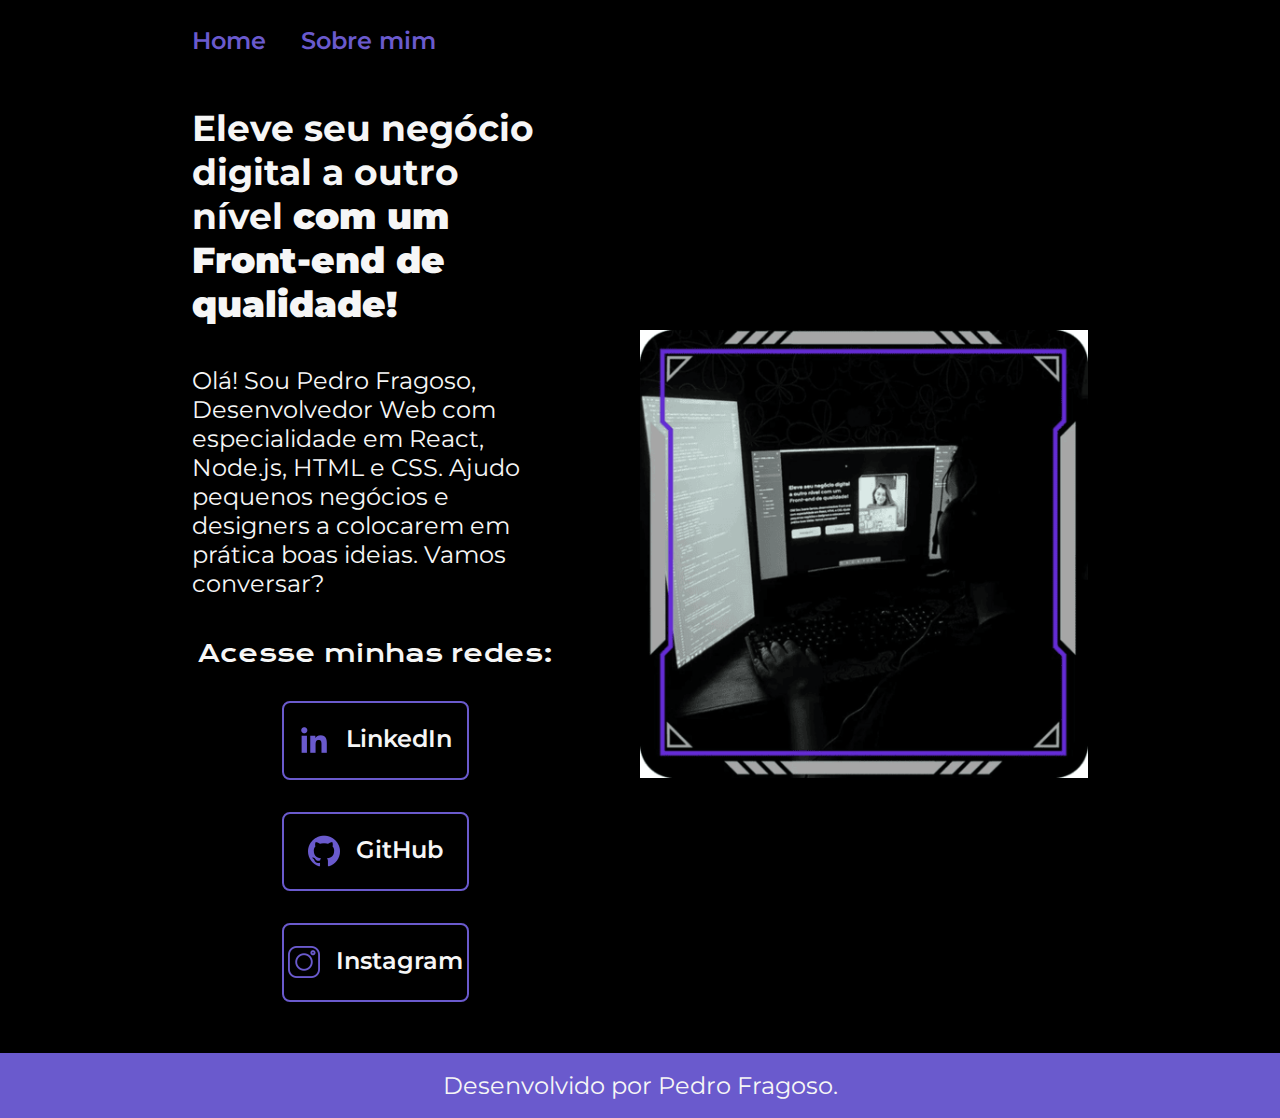
<file: index.html>
<!DOCTYPE html>
<html lang="pt-br">
<head>
    <meta charset="UTF-8">
    <meta http-equiv="X-UA-Compatible" content="IE=edge">
    <meta name="viewport" content="width=device-width, initial-scale=1.0">
    <title>Portfólio</title>
    <link rel="stylesheet" href="/Styles/style.css">
</head>
<body>
    <header class="cabecalho">
        <nav class="cabecalho__menu">
            <a class="cabecalho__menu__link" href="index.html">Home</a>
            <a class="cabecalho__menu__link" href="about.html">Sobre mim</a>
        </nav>
    </header>
    <main class="apresentacao">
        <section class="apresentacao__conteudo">
            <h1 class="apresentacao__conteudo__titulo">Eleve seu negócio digital a outro nível <strong class="titulo-destaque"> com um Front-end de qualidade!</strong></h1>
            <p class="apresentacao__conteudo__texto">Olá! Sou Pedro Fragoso, Desenvolvedor Web com especialidade em React, Node.js, HTML e CSS. Ajudo pequenos negócios e designers a colocarem em prática boas ideias. Vamos conversar?</p>
            <div class="apresentacao__links">
                <h2 class="apresentacao__links__subtitulo">Acesse minhas redes:</h2>
                <a class="apresentacao__links__navegacao" href="https://www.linkedin.com/in/pedrohfragoso/">
                    <img src="assets/linkedin.png" alt="ícone LinkedIn">
                    LinkedIn
                </a>
                <a class="apresentacao__links__navegacao" href="https://github.com/pedrohtfragoso">
                    <img src="assets/github.png" alt="ícone github">
                    GitHub
                </a>
                <a class="apresentacao__links__navegacao" href="https://www.instagram.com/pedrohtf_/">
                    <img src="assets/instagram.png" alt="ícone instagram">
                    Instagram
                </a>
            </div>
        </section>
        <img class="apresentacao__imagem" src="assets/imagem.png" alt="Foto Pedro Fragoso programando">
    </main>
    <footer class="rodape">
        <p>Desenvolvido por Pedro Fragoso.</p>
    </footer>
</body>
</html>
</file>
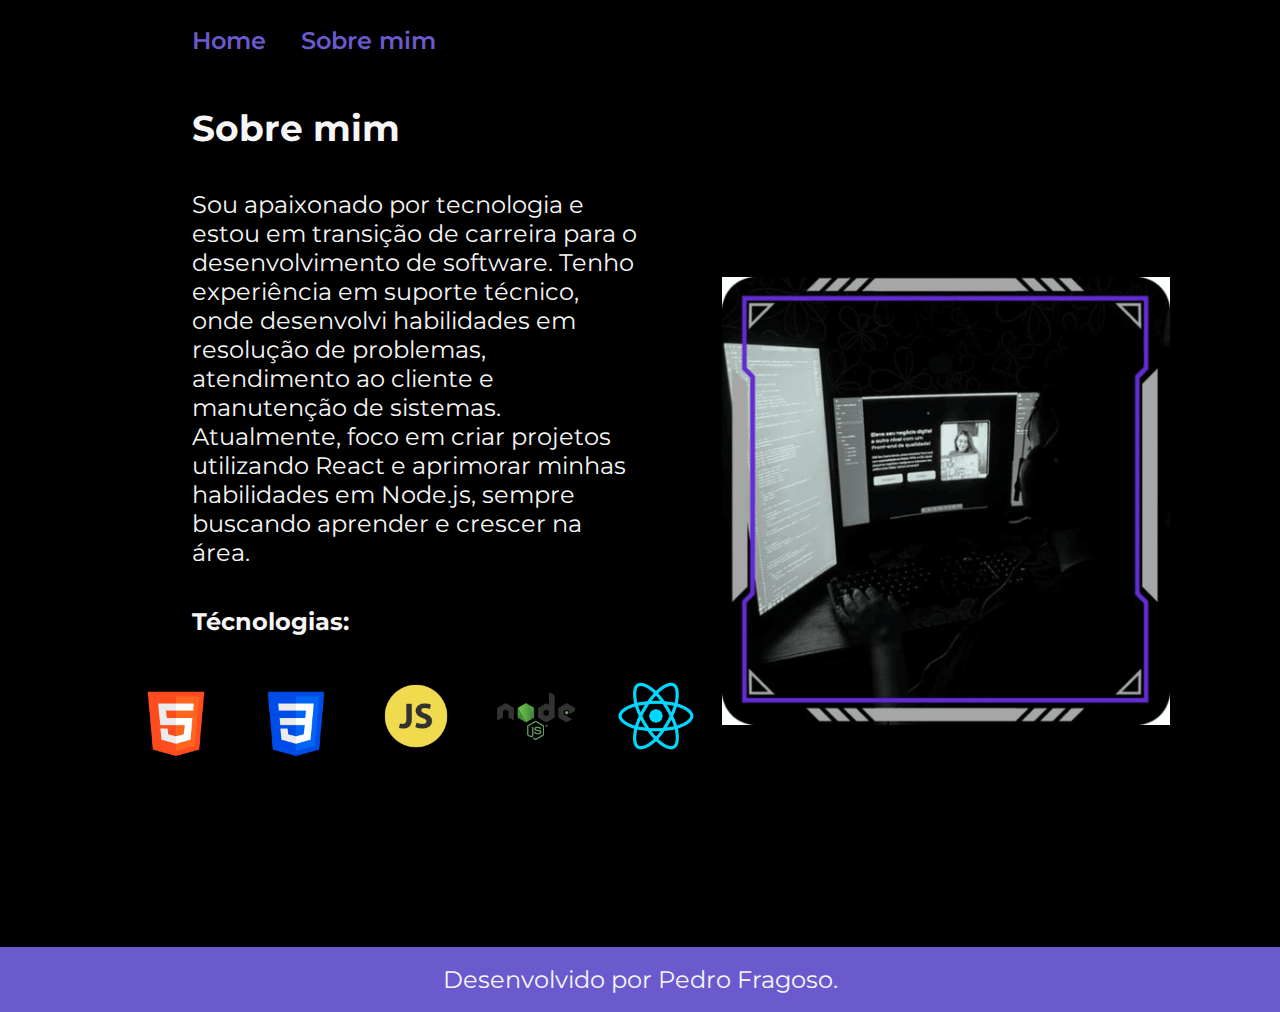
<file: about.html>
<!DOCTYPE html>
<html lang="pt-br">
<head>
    <meta charset="UTF-8">
    <meta http-equiv="X-UA-Compatible" content="IE=edge">
    <meta name="viewport" content="width=device-width, initial-scale=1.0">
    <title>Sobre mim</title>
    <link rel="stylesheet" href="/Styles/style.css">
</head>
<body>
    <header class="cabecalho">
        <nav class="cabecalho__menu">
            <a class="cabecalho__menu__link" href="index.html">Home</a>
            <a class="cabecalho__menu__link" href="about.html">Sobre mim</a>
        </nav>
    </header>

    <main class="apresentacao">
        <section class="apresentacao__conteudo">
            <h1 class="apresentacao__conteudo__titulo">Sobre mim</h1>
            <p class="apresentacao__conteudo__texto">Sou apaixonado por tecnologia e estou em transição de carreira para o desenvolvimento de software. Tenho experiência em suporte técnico, onde desenvolvi habilidades em resolução de problemas, atendimento ao cliente e manutenção de sistemas. Atualmente, foco em criar projetos utilizando React e aprimorar minhas habilidades em Node.js, sempre buscando aprender e crescer na área.</p>
            <h3 class="apresentacao__conteudo__texto">Técnologias:</h3>
            <div class="apresentacao__conteudo__texto__logo">
                <img src="assets/html.png" alt="ícone HTML5">
                <img src="assets/css-3.png" alt= "ícone CSS3">
                <img src="assets/js.png" alt="ícone Javascript">
                <img src="assets/nodejs.png" alt="ícone Node.js">
                <img src="assets/react.png" alt="ícone react">
            </div>
        </section>
        <img class="apresentacao__imagem" src="assets/imagem.png" alt="Foto Pedro Fragoso programando">
    </main>

    <footer class="rodape">
        <p>Desenvolvido por Pedro Fragoso.</p>
    </footer>
</body>
</html>
</file>
<file: Styles/style.css>
@import url('https://fonts.googleapis.com/css2?family=Krona+One&family=Montserrat:wght@400;600&display=swap');

:root {
    --cor-primaria: #000000;
    --cor-secundaria: #F6F6F6;
    --cor-terciaria: #6A5ACD;
    --cor-hover: #272727;

    --fonte-primaria: 'Krona One', sans-serif;
    --fonte-secundaria: 'Montserrat', sans-serif;
}

* {
    margin: 0;
    padding: 0;
}

body {
    box-sizing: border-box;
    background-color:var(--cor-primaria);
    color: var(--cor-secundaria);
}

.cabecalho {
    padding: 2% 0% 0% 15%;
}

.cabecalho__menu {
    display: flex;
    gap: 35px;
}

.cabecalho__menu__link {
    font-family: var(--fonte-secundaria);
    font-size: 1.5rem;
    font-weight: 600;
    color: var(--cor-terciaria);
    text-decoration: none;
}

.apresentacao {
    padding: 4% 15%;
    display: flex;
    align-items: center;
    justify-content: space-between;
    gap: 82px;
}

.apresentacao__conteudo {
    width: 50%;
    display: flex;
    flex-direction: column;
    gap: 40px;
}

.apresentacao__conteudo__titulo {
    font-size: 2.25rem;
    font-family: var(--fonte-secundaria);
}

.apresentacao__conteudo__texto {
    font-size: 1.5rem;
    font-family: var(--fonte-secundaria);
}

.apresentacao__conteudo__texto__logo {
    display: flex;
    justify-content: center;
    gap: 40px;
    align-items: center;
    
}

.apresentacao__conteudo__texto__logo img {
    width: 80px;
    margin-bottom: 140px;
}

.apresentacao__conteudo__texto__destaque:hover {
    color: var(--cor-terciaria);
    font-weight: bold;
}

.apresentacao__links {
    display: flex;
    flex-direction: column;
    justify-content: space-between;
    align-items: center;
    gap: 32px;
}

.apresentacao__links__subtitulo {
    font-family: var(--fonte-primaria);
    font-weight: 400;
    font-size: 1.5rem;
}

.apresentacao__links__navegacao {
    display: flex;
    justify-content: center;
    gap: 16px;
    border: 2px solid var(--cor-terciaria);
    width: 50%;
    text-align: center;
    border-radius: 8px;
    font-size: 1.5rem;
    font-weight: 600;
    padding: 21.5px 0;
    text-decoration: none;
    color: #F6F6F6;
    font-family: var(--fonte-secundaria);
}

.apresentacao__links__link:hover {
    background-color: var(--cor-hover);
}

.apresentacao__imagem {
    width: 50%;
}

.rodape {
    padding: 18px;
    color: var(--cor-secundaria);
    background-color: var(--cor-terciaria);
    text-align: center;
    font-family: var(--fonte-secundaria);
    font-size: 1.5rem;
    font-weight: 400;
}

@media (max-width: 1200px) {
    .cabecalho {
        padding: 10%;
    }

    .cabecalho__menu {
        justify-content: center;
    }

    .apresentacao {
        flex-direction: column-reverse;
        padding: 5%;
    }

    .apresentacao__conteudo {
        width: auto;
    }

    .apresentacao__conteudo__texto {
        width: auto;
        justify-content: center;
    }
    
    .apresentacao__conteudo__texto__logo {
        display: flex;
        flex-wrap: wrap;
        justify-content: center;
        gap: 20px;
    }
}
</file>
